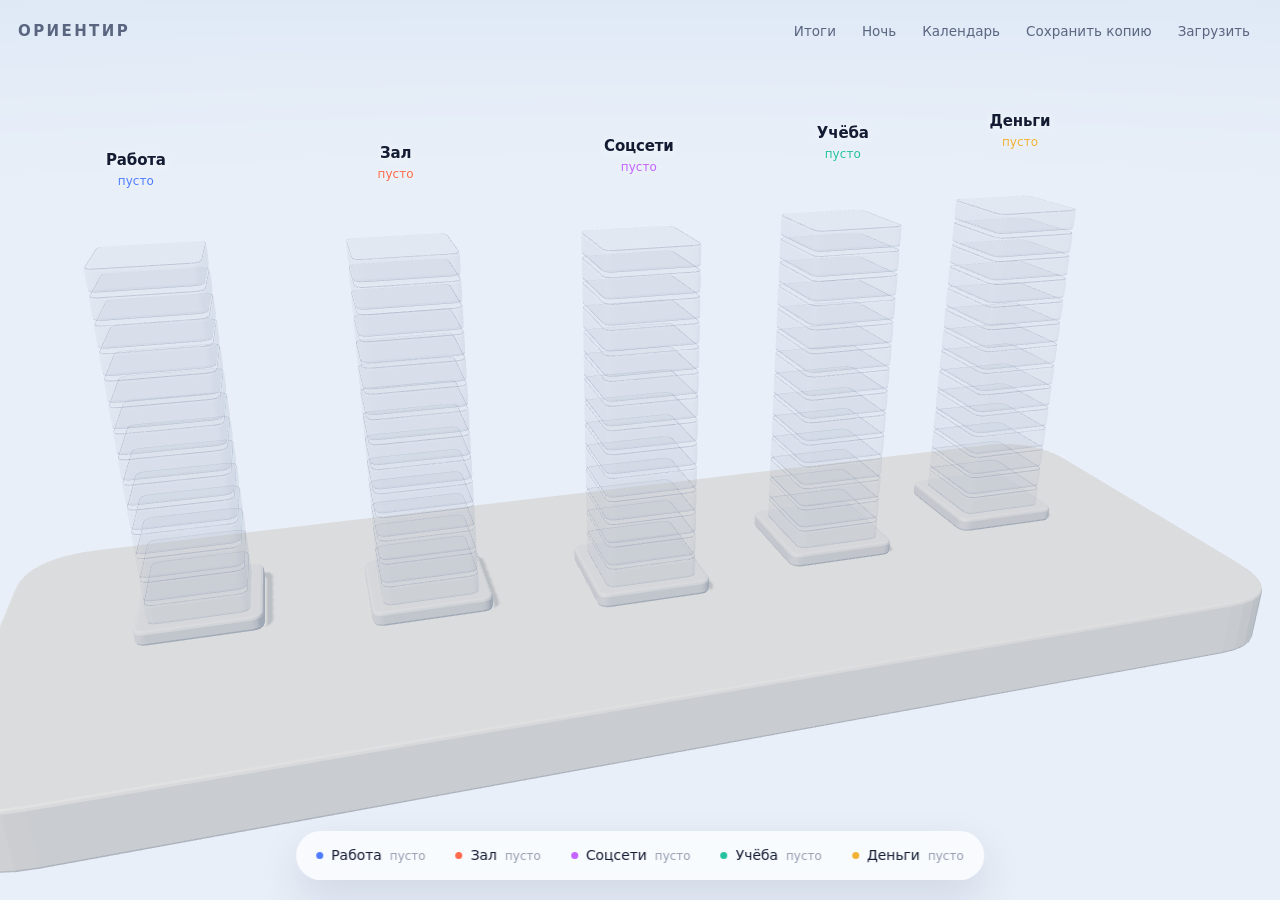
<file: index.html>
<!doctype html>
<html lang="ru">
<head>
<meta charset="utf-8">
<meta name="viewport" content="width=device-width, initial-scale=1">
<title>Ориентир</title>
<link rel="icon" href="data:image/svg+xml,%3Csvg xmlns=&apos;http://www.w3.org/2000/svg&apos; viewBox=&apos;0 0 32 32&apos;%3E%3Crect width=&apos;32&apos; height=&apos;32&apos; rx=&apos;7&apos; fill=&apos;%23070a11&apos;/%3E%3Crect x=&apos;7&apos; y=&apos;16&apos; width=&apos;5&apos; height=&apos;9&apos; rx=&apos;1.5&apos; fill=&apos;%234f7cff&apos;/%3E%3Crect x=&apos;13.5&apos; y=&apos;9&apos; width=&apos;5&apos; height=&apos;16&apos; rx=&apos;1.5&apos; fill=&apos;%23f2b134&apos;/%3E%3Crect x=&apos;20&apos; y=&apos;13&apos; width=&apos;5&apos; height=&apos;12&apos; rx=&apos;1.5&apos; fill=&apos;%2325c2a0&apos;/%3E%3C/svg%3E">
<link rel="stylesheet" href="styles.css">
<script>
  /* тему ставим до первой отрисовки, иначе мигнёт светлым */
  try {
    var saved = localStorage.getItem('orientir-theme');
    if (saved) document.documentElement.dataset.theme = saved;
  } catch (e) { /* браузер запретил хранилище */ }
</script>
</head>
<body>

<canvas id="scene"></canvas>
<div id="labels" aria-hidden="true"></div>

<header id="bar">
  <div id="brand">Ориентир</div>
  <div id="soon" aria-live="polite"></div>
  <div id="tools">
    <button id="btn-report" type="button" class="quiet">Итоги</button>
    <button id="btn-theme" type="button" class="quiet">Ночь</button>
    <button id="btn-calendar" type="button" class="quiet">Календарь</button>
    <button id="btn-save" type="button" class="quiet">Сохранить копию</button>
    <button id="btn-load" type="button" class="quiet">Загрузить</button>
    <input id="file" type="file" accept="application/json,.json" hidden>
  </div>
</header>

<nav id="docks" aria-label="Сферы"></nav>

<aside id="panel" hidden>
  <button id="panel-close" type="button" aria-label="Закрыть">✕</button>
  <h2 id="panel-title"></h2>
  <p id="panel-note"></p>
  <div id="panel-body"></div>
</aside>

<section id="calendar" aria-label="Календарь">
  <div class="cal-head">
    <button id="cal-prev" type="button" class="quiet" aria-label="Прошлый месяц">‹</button>
    <span id="cal-title"></span>
    <button id="cal-next" type="button" class="quiet" aria-label="Следующий месяц">›</button>
  </div>
  <div id="cal-grid"></div>
</section>

<div id="notice" hidden></div>

<noscript>Страница работает на JavaScript. Включите его в браузере.</noscript>

<script src="js/dom.js"></script>
<script src="js/model.js"></script>
<script src="js/money.js"></script>
<script src="js/gym.js"></script>
<script src="js/stats.js"></script>
<script src="js/store.js"></script>
<script src="js/ui-tasks.js"></script>
<script src="js/ui-gym.js"></script>
<script src="js/ui-money.js"></script>
<script src="js/ui-calendar.js"></script>
<script src="js/ui-report.js"></script>
<script src="js/ui-day.js"></script>
<script src="js/ui.js"></script>

<script type="importmap">
{ "imports": { "three": "./vendor/three.module.js" } }
</script>
<script type="module">
  import { start } from './js/city.js';
  start();
</script>

</body>
</html>
</file>
<file: styles.css>
/* Ориентир. Днём — макет города на светлом столе, ночью тот же макет
   в темноте. Интерфейс держится на воздухе и типографике: рамок почти
   нет, стекло не кладётся на стекло, тень одна на слой. */

:root {
  color-scheme: light;

  --bg: #eaeef5;
  --glass: rgba(255, 255, 255, 0.72);
  --wash: rgba(20, 30, 55, 0.05);
  --line: rgba(20, 30, 55, 0.09);
  --line-strong: rgba(20, 30, 55, 0.2);
  --ink: #141c33;
  --dim: #5a6580;
  --faint: #949daf;
  --danger: #d23b32;
  --good: #1f9d63;
  --input-bg: rgba(255, 255, 255, 0.6);
  --on-sphere: #ffffff;
  --notice-bg: rgba(255, 251, 243, 0.92);
  --shadow: 0 18px 44px rgba(25, 40, 80, 0.12);
  --tag-shadow: 0 1px 10px rgba(255, 255, 255, 0.9);

  --sphere: #4f7cff;
  --sphere-ink: color-mix(in srgb, var(--sphere) 74%, #0a1226);

  --display: "Avenir Next", "Avenir", "Futura", system-ui, sans-serif;
  --text: system-ui, -apple-system, "Helvetica Neue", Arial, sans-serif;
}

[data-theme="dark"] {
  color-scheme: dark;

  --bg: #070a11;
  --glass: rgba(16, 21, 33, 0.66);
  --wash: rgba(255, 255, 255, 0.05);
  --line: rgba(255, 255, 255, 0.08);
  --line-strong: rgba(255, 255, 255, 0.17);
  --ink: #edf1f9;
  --dim: #9aa4bb;
  --faint: #626c85;
  --danger: #ff6a6a;
  --good: #7ee0a8;
  --input-bg: rgba(255, 255, 255, 0.05);
  --on-sphere: #08101f;
  --notice-bg: rgba(30, 23, 15, 0.9);
  --shadow: 0 24px 60px rgba(0, 0, 0, 0.5);
  --tag-shadow: 0 2px 12px rgba(0, 0, 0, 0.8);

  --sphere-ink: var(--sphere);
}

* { box-sizing: border-box; }

html, body {
  height: 100%;
  margin: 0;
  background: var(--bg);
  color: var(--ink);
  font: 15px/1.5 var(--text);
  -webkit-font-smoothing: antialiased;
  overflow: hidden;
}

button, input { font: inherit; color: inherit; }
button { -webkit-tap-highlight-color: transparent; }

:focus-visible {
  outline: 2px solid var(--sphere);
  outline-offset: 2px;
  border-radius: 8px;
}

#scene { position: fixed; inset: 0; width: 100%; height: 100%; display: block; }

/* ── подписи над башнями ───────────────────────────────────────── */

#labels { position: fixed; inset: 0; pointer-events: none; }

.tag {
  position: absolute;
  transform: translate(-50%, -100%);
  text-align: center;
  white-space: nowrap;
  transition: opacity 0.25s ease;
}

.tag b {
  display: block;
  font-family: var(--display);
  font-weight: 600;
  font-size: 15px;
  letter-spacing: -0.01em;
  color: var(--ink);
  text-shadow: var(--tag-shadow);
}

.tag span {
  display: block;
  font-size: 12px;
  letter-spacing: 0.005em;
  color: var(--tag-color, var(--dim));
  text-shadow: var(--tag-shadow);
  font-variant-numeric: tabular-nums;
}

/* ── верхняя строка ────────────────────────────────────────────── */

#bar {
  position: fixed;
  top: 0; left: 0; right: 0;
  display: flex;
  align-items: center;
  gap: 18px;
  padding: 15px 18px;
  z-index: 5;
}

#brand {
  font-family: var(--display);
  font-weight: 600;
  font-size: 15px;
  letter-spacing: 0.16em;
  text-transform: uppercase;
  color: var(--dim);
}

#soon {
  flex: 1;
  display: flex;
  gap: 16px;
  min-width: 0;
  overflow: hidden;
  mask-image: linear-gradient(90deg, #000 calc(100% - 28px), transparent);
  -webkit-mask-image: linear-gradient(90deg, #000 calc(100% - 28px), transparent);
}

.soon-item {
  display: flex;
  align-items: baseline;
  gap: 7px;
  padding: 0;
  border: 0;
  background: none;
  font-size: 13.5px;
  white-space: nowrap;
  max-width: 260px;
  cursor: pointer;
  color: var(--dim);
  transition: color 0.15s ease;
}

.soon-item:hover { color: var(--ink); }
.soon-item i { width: 6px; height: 6px; border-radius: 50%; background: var(--sphere); flex: none; }
.soon-item em { font-style: normal; color: var(--faint); font-variant-numeric: tabular-nums; }
.soon-item.late em { color: var(--danger); }
.soon-item b { font-weight: 400; overflow: hidden; text-overflow: ellipsis; }

#tools { display: flex; gap: 2px; flex: none; }

.quiet {
  padding: 6px 12px;
  border: 0;
  border-radius: 999px;
  background: transparent;
  color: var(--dim);
  font-size: 13.5px;
  cursor: pointer;
  transition: background 0.15s ease, color 0.15s ease, transform 0.1s ease-out;
}

.quiet:hover { background: var(--wash); color: var(--ink); }
.quiet:active { transform: scale(0.96); }
.quiet[aria-pressed="true"] { background: var(--wash); color: var(--ink); }

/* ── ряд сфер ──────────────────────────────────────────────────── */

#docks {
  position: fixed;
  left: 50%;
  bottom: 20px;
  transform: translateX(-50%);
  display: flex;
  gap: 2px;
  padding: 6px;
  border-radius: 999px;
  background: var(--glass);
  backdrop-filter: blur(24px) saturate(1.6);
  -webkit-backdrop-filter: blur(24px) saturate(1.6);
  box-shadow: var(--shadow);
  z-index: 5;
  max-width: calc(100vw - 32px);
  overflow-x: auto;
  scrollbar-width: none;
}

#docks::-webkit-scrollbar { display: none; }

.dock {
  display: flex;
  align-items: center;
  gap: 8px;
  padding: 8px 14px;
  border: 0;
  border-radius: 999px;
  background: transparent;
  cursor: pointer;
  white-space: nowrap;
  transition: background 0.18s ease, transform 0.1s ease-out;
}

.dock:hover { background: var(--wash); }
.dock:active { transform: scale(0.97); }
.dock i { width: 7px; height: 7px; border-radius: 50%; background: var(--sphere); flex: none; }
.dock b { font-family: var(--display); font-weight: 500; font-size: 14px; letter-spacing: -0.005em; }
.dock span { color: var(--faint); font-size: 12px; font-variant-numeric: tabular-nums; }
.dock[aria-current="true"] { background: color-mix(in srgb, var(--sphere) 16%, transparent); }
.dock[aria-current="true"] span { color: var(--dim); }

/* ── панель ────────────────────────────────────────────────────── */

#panel {
  position: fixed;
  top: 60px; right: 14px; bottom: 14px;
  width: 380px;
  max-width: calc(100vw - 28px);
  padding: 26px 26px 30px;
  border-radius: 26px;
  background: var(--glass);
  backdrop-filter: blur(30px) saturate(1.7);
  -webkit-backdrop-filter: blur(30px) saturate(1.7);
  box-shadow: var(--shadow);
  overflow-y: auto;
  overscroll-behavior: contain;
  scrollbar-width: none;
  z-index: 6;
  animation: arrive 0.34s cubic-bezier(0.22, 0.9, 0.28, 1);
}

#panel::-webkit-scrollbar { display: none; }

@keyframes arrive {
  from { opacity: 0; transform: translateX(18px) scale(0.985); }
  to   { opacity: 1; transform: none; }
}

#panel-close {
  position: absolute;
  top: 20px; right: 20px;
  width: 28px; height: 28px;
  border: 0;
  border-radius: 50%;
  background: transparent;
  color: var(--faint);
  cursor: pointer;
  line-height: 1;
  transition: background 0.15s ease, color 0.15s ease;
}

#panel-close:hover { background: var(--wash); color: var(--ink); }

#panel-title {
  margin: 0;
  font-family: var(--display);
  font-weight: 600;
  font-size: 25px;
  line-height: 1.1;
  letter-spacing: -0.02em;
  color: var(--sphere-ink);
}

#panel-note {
  margin: 4px 0 22px;
  color: var(--faint);
  font-size: 13px;
  max-width: 30ch;
}

/* ── поля ──────────────────────────────────────────────────────── */

.field { display: flex; gap: 8px; align-items: center; }

.field input[type="text"],
.field input[type="number"] {
  flex: 1;
  min-width: 0;
  padding: 10px 14px;
  border: 0;
  border-radius: 12px;
  background: var(--input-bg);
  color: var(--ink);
}

.field input::placeholder { color: var(--faint); }

.field input:focus {
  outline: none;
  box-shadow: 0 0 0 2px color-mix(in srgb, var(--sphere) 45%, transparent);
}

.dates { display: flex; align-items: center; gap: 5px; flex: none; }
.dates span { color: var(--faint); }

.dates input[type="date"],
.row-date {
  width: 108px;
  padding: 9px 10px;
  border: 0;
  border-radius: 12px;
  background: var(--input-bg);
  color: var(--ink);
  font-size: 13px;
}

.dates input[type="date"]:focus, .row-date:focus {
  outline: none;
  box-shadow: 0 0 0 2px color-mix(in srgb, var(--sphere) 45%, transparent);
}

.go {
  flex: none;
  width: 40px; height: 40px;
  border: 0;
  border-radius: 12px;
  background: var(--sphere);
  color: var(--on-sphere);
  font-size: 18px;
  font-weight: 600;
  cursor: pointer;
  transition: transform 0.1s ease-out, filter 0.15s ease;
}

.go:hover { filter: brightness(1.07); }
.go:active { transform: scale(0.94); }

.span-toggle { margin: 8px 0 18px; }

.empty { margin: 24px 0; color: var(--faint); font-size: 14px; max-width: 34ch; }

/* ── списки ────────────────────────────────────────────────────── */

.rows { list-style: none; margin: 0; padding: 0; }

.row {
  display: flex;
  align-items: flex-start;
  gap: 12px;
  padding: 11px 0;
  box-shadow: inset 0 1px 0 var(--line);
}

.row:first-child { box-shadow: none; }

.tick {
  flex: none;
  width: 20px; height: 20px;
  margin-top: 1px;
  border: 1.5px solid var(--line-strong);
  border-radius: 50%;
  background: transparent;
  cursor: pointer;
  transition: background 0.2s ease, border-color 0.2s ease, transform 0.1s ease-out;
}

.tick:hover { border-color: var(--sphere); }
.tick:active { transform: scale(0.9); }

.row.done .tick { background: var(--sphere); border-color: var(--sphere); }

.row-main { flex: 1; min-width: 0; }

.row-title {
  display: block;
  width: 100%;
  padding: 0;
  border: 0;
  background: transparent;
  text-align: left;
  cursor: text;
  letter-spacing: -0.003em;
}

.row.done .row-title { color: var(--faint); text-decoration: line-through; }

.row-due {
  margin-top: 1px;
  font-size: 12.5px;
  letter-spacing: 0.005em;
  color: var(--faint);
  font-variant-numeric: tabular-nums;
  background: transparent;
  border: 0;
  padding: 0;
  cursor: pointer;
}

.row-due:hover { color: var(--dim); }
.row-due.late { color: var(--danger); }
.row-due.soon { color: var(--sphere-ink); }

.row-dates { display: flex; align-items: center; gap: 5px; margin-top: 5px; }
.row-dates span { color: var(--faint); font-size: 12px; }
.row-dates .row-date { width: 112px; }

.kill {
  flex: none;
  border: 0;
  background: transparent;
  color: transparent;
  cursor: pointer;
  padding: 0 2px;
  font-size: 14px;
}

.row:hover .kill, .log-line:hover .kill { color: var(--faint); }
.kill:hover { color: var(--danger) !important; }

.sub {
  margin: 26px 0 8px;
  font-size: 12.5px;
  letter-spacing: 0.01em;
  color: var(--faint);
}

/* ── числа ─────────────────────────────────────────────────────── */

.figures {
  display: grid;
  grid-template-columns: 1fr 1fr;
  column-gap: 20px;
  margin-bottom: 6px;
}

.figure { padding: 14px 0; box-shadow: inset 0 1px 0 var(--line); }
.figure.wide { grid-column: 1 / -1; box-shadow: none; padding-top: 0; }
.figure em { display: block; font-style: normal; font-size: 12.5px; color: var(--faint); }

.figure b {
  display: block;
  margin-top: 2px;
  font-family: var(--display);
  font-weight: 600;
  font-size: 26px;
  line-height: 1.15;
  letter-spacing: -0.025em;
  font-variant-numeric: tabular-nums;
}

.figure.wide b { font-size: 38px; letter-spacing: -0.03em; color: var(--sphere-ink); }
.figure.wide b.out { color: var(--danger); }
.figure small { display: block; margin-top: 2px; color: var(--faint); font-size: 12px; }

.bar {
  height: 4px;
  margin-top: 9px;
  border-radius: 2px;
  background: var(--wash);
  overflow: hidden;
}

.bar i {
  display: block;
  height: 100%;
  border-radius: 2px;
  background: var(--sphere);
  transition: width 0.45s cubic-bezier(0.22, 0.9, 0.28, 1);
}

.kinds { display: flex; gap: 6px; margin: 14px 0 20px; }

.kind {
  flex: 1;
  padding: 9px 0;
  border: 0;
  border-radius: 12px;
  background: var(--wash);
  color: var(--dim);
  font-size: 13px;
  cursor: pointer;
  transition: color 0.15s ease, background 0.15s ease, transform 0.1s ease-out;
}

.kind:hover { color: var(--ink); }
.kind:active { transform: scale(0.97); }
.kind.spend:hover { color: var(--danger); }
.kind.save:hover { color: var(--sphere-ink); }

.money-row b { font-variant-numeric: tabular-nums; font-weight: 500; }
.money-row .in { color: var(--good); }
.money-row .out { color: var(--danger); }
.money-row .put { color: var(--sphere-ink); }

.link {
  border: 0;
  background: transparent;
  padding: 0;
  color: var(--sphere-ink);
  cursor: pointer;
  font-size: 13px;
}

.link:hover { text-decoration: underline; text-underline-offset: 3px; }

/* ── зал ───────────────────────────────────────────────────────── */

.sets { display: grid; gap: 7px; margin: 10px 0 12px; }

.set {
  display: grid;
  grid-template-columns: 14px minmax(0, 1fr) 10px minmax(0, 1fr);
  align-items: center;
  gap: 8px;
}

.set span { color: var(--faint); font-size: 12px; text-align: right; }
.set span.x { text-align: center; }
.set input { width: 100%; min-width: 0; }

.pr {
  display: flex;
  align-items: center;
  justify-content: space-between;
  gap: 12px;
  padding: 12px 0;
  box-shadow: inset 0 1px 0 var(--line);
}

.pr-name { font-size: 14px; }

.pr-weight {
  font-family: var(--display);
  font-weight: 600;
  font-size: 18px;
  letter-spacing: -0.02em;
  color: var(--sphere-ink);
  font-variant-numeric: tabular-nums;
}

.spark { display: block; }

.log-line {
  padding: 10px 0;
  box-shadow: inset 0 1px 0 var(--line);
  font-size: 13px;
  display: flex;
  gap: 10px;
  align-items: baseline;
}

.log-line em { font-style: normal; color: var(--faint); font-variant-numeric: tabular-nums; flex: none; }
.log-line b { font-weight: 500; }
.log-line span { color: var(--dim); font-variant-numeric: tabular-nums; }

/* ── итоги ─────────────────────────────────────────────────────── */

.verdict { margin-bottom: 8px; }

.verdict p {
  margin: 0 0 8px;
  font-family: var(--display);
  font-size: 17px;
  line-height: 1.35;
  letter-spacing: -0.012em;
}

.verdict p:last-child { margin-bottom: 0; }

.week {
  display: grid;
  grid-template-columns: repeat(7, 1fr);
  gap: 4px;
  align-items: end;
  margin-bottom: 12px;
}

.col { display: flex; flex-direction: column; align-items: center; gap: 5px; }
.col-bar { display: flex; align-items: flex-end; height: 58px; }

.col-bar i {
  display: block;
  width: 20px;
  border-radius: 5px;
  background: var(--sphere);
  opacity: 0.8;
}

.col-bar i.none { background: var(--line); opacity: 1; }
.col.now .col-bar i { opacity: 1; }
.col span { font-size: 11px; color: var(--faint); }
.col.now span { color: var(--ink); }
.col u { width: 4px; height: 4px; border-radius: 50%; background: var(--sphere); opacity: 0.8; }
.col u.off { background: transparent; }

.share { display: flex; align-items: center; gap: 12px; padding: 7px 0; }
.share span { width: 74px; font-size: 13px; color: var(--dim); flex: none; }
.share .bar { flex: 1; margin-top: 0; }
.share b { font-variant-numeric: tabular-nums; font-weight: 500; width: 18px; text-align: right; }

/* ── календарь ─────────────────────────────────────────────────── */

#calendar {
  position: fixed;
  left: 14px; bottom: 14px;
  width: 290px;
  padding: 14px 16px 16px;
  border-radius: 24px;
  background: var(--glass);
  backdrop-filter: blur(30px) saturate(1.7);
  -webkit-backdrop-filter: blur(30px) saturate(1.7);
  box-shadow: var(--shadow);
  z-index: 5;
}

#calendar[hidden] { display: none; }

.cal-head { display: flex; align-items: center; justify-content: space-between; margin-bottom: 8px; }

#cal-title {
  font-family: var(--display);
  font-weight: 500;
  font-size: 15px;
  letter-spacing: -0.01em;
}

.cal-head .quiet { padding: 2px 9px; }

#cal-grid { display: grid; grid-template-columns: repeat(7, 1fr); gap: 2px; }

.wd { text-align: center; font-size: 11px; color: var(--faint); padding-bottom: 4px; }

.day {
  position: relative;
  aspect-ratio: 1;
  border: 0;
  border-radius: 50%;
  background: transparent;
  color: var(--dim);
  font-size: 12.5px;
  font-variant-numeric: tabular-nums;
  cursor: pointer;
  padding: 0;
  transition: background 0.15s ease, color 0.15s ease;
}

.day > span { position: relative; top: -2px; z-index: 1; }
.day:hover { background: var(--wash); color: var(--ink); }
.day.blank { visibility: hidden; }
.day.today { color: var(--sphere-ink); font-weight: 600; }
.day[aria-pressed="true"] { background: var(--ink); color: var(--bg); }
.day[aria-pressed="true"] .range { opacity: 0; }
.day[aria-pressed="true"].today { color: var(--bg); }

/* заливка периода смыкается через промежуток между клетками */
.range {
  position: absolute;
  top: 3px; bottom: 3px;
  left: -1px; right: -1px;
  opacity: 0.17;
  pointer-events: none;
}

.range.head { left: 2px; border-radius: 999px 0 0 999px; }
.range.tail { right: 2px; border-radius: 0 999px 999px 0; }
.range.head.tail { border-radius: 999px; }

.dots {
  position: absolute;
  left: 0; right: 0; bottom: 6px;
  display: flex;
  justify-content: center;
  gap: 2px;
}

.dots i { width: 4px; height: 4px; border-radius: 50%; }


.cal-task { display: flex; align-items: baseline; gap: 8px; padding: 4px 0; font-size: 13px; cursor: pointer; }
.cal-task i { width: 6px; height: 6px; border-radius: 50%; flex: none; }
.cal-task b { font-weight: 400; }
.cal-task.done b { color: var(--faint); text-decoration: line-through; }

/* ── сообщения ─────────────────────────────────────────────────── */

#notice {
  position: fixed;
  left: 50%; top: 12px;
  transform: translateX(-50%);
  max-width: min(560px, calc(100vw - 32px));
  padding: 12px 18px;
  border-radius: 16px;
  background: var(--notice-bg);
  backdrop-filter: blur(24px);
  -webkit-backdrop-filter: blur(24px);
  box-shadow: var(--shadow);
  font-size: 13px;
  z-index: 20;
  display: flex;
  align-items: center;
  gap: 14px;
}

#notice[hidden] { display: none; }
#notice .link { flex: none; }

/* ниже этой ширины календарь налезает на ряд сфер — прячем его под кнопку */
@media (max-width: 1340px) {
  #calendar { display: none; }
  #calendar.shown { display: block; }
}

@media (max-width: 900px) {
  #calendar.shown { left: 14px; right: 14px; width: auto; bottom: 84px; }
  #panel { top: 56px; }
  #soon .soon-item:nth-child(n + 2) { display: none; }
  #tools .quiet:not(#btn-calendar):not(#btn-report):not(#btn-theme) { display: none; }
}

@media (prefers-reduced-transparency: reduce) {
  #panel, #calendar, #docks, #notice { backdrop-filter: none; -webkit-backdrop-filter: none; background: var(--bg); }
}

@media (prefers-contrast: more) {
  :root { --line: rgba(20, 30, 55, 0.3); --faint: #5c6474; }
  [data-theme="dark"] { --line: rgba(255, 255, 255, 0.3); --faint: #98a1b5; }
}

@media (prefers-reduced-motion: reduce) {
  * { animation-duration: 0.01ms !important; transition-duration: 0.01ms !important; }
}

/* ── состояние и заметка дня ───────────────────────────────────── */

.moods {
  display: flex;
  align-items: center;
  gap: 12px;
  margin-bottom: 14px;
}

.mood-row { display: flex; gap: 7px; }

.mood {
  width: 26px; height: 26px;
  border: 0;
  border-radius: 50%;
  background: var(--mood);
  opacity: 0.28;
  cursor: pointer;
  transition: opacity 0.18s ease, transform 0.12s ease-out;
}

.mood:hover { opacity: 0.65; }
.mood:active { transform: scale(0.9); }
.mood.on { opacity: 1; transform: scale(1.1); }

.mood-name { font-size: 13px; color: var(--faint); }

.note {
  display: block;
  width: 100%;
  padding: 12px 14px;
  border: 0;
  border-radius: 14px;
  background: var(--input-bg);
  color: var(--ink);
  font: inherit;
  line-height: 1.45;
  resize: vertical;
  min-height: 76px;
}

.note::placeholder { color: var(--faint); }

.note:focus {
  outline: none;
  box-shadow: 0 0 0 2px color-mix(in srgb, var(--sphere) 45%, transparent);
}

/* точка состояния в углу дня */
.day .noted {
  position: absolute;
  top: 4px; right: 5px;
  width: 5px; height: 5px;
  border-radius: 50%;
  z-index: 1;
}

.day[aria-pressed="true"] .noted { box-shadow: 0 0 0 1.5px var(--ink); }

/* ── ближайшее в шапке ─────────────────────────────────────────── */

#soon { position: relative; overflow: visible; mask-image: none; -webkit-mask-image: none; }

.next {
  display: flex;
  align-items: baseline;
  gap: 9px;
  max-width: 100%;
  padding: 5px 12px 5px 11px;
  border: 0;
  border-radius: 999px;
  background: transparent;
  color: var(--ink);
  font-size: 13.5px;
  cursor: pointer;
  transition: background 0.15s ease;
}

.next:hover, .next[aria-expanded="true"] { background: var(--wash); }
.next i { width: 6px; height: 6px; border-radius: 50%; background: var(--sphere); flex: none; align-self: center; }
.next b { font-weight: 500; overflow: hidden; text-overflow: ellipsis; white-space: nowrap; }
.next em { font-style: normal; color: var(--faint); flex: none; }
.next.late em { color: var(--danger); }

.next .more {
  flex: none;
  padding: 1px 7px;
  border-radius: 999px;
  background: var(--wash);
  color: var(--faint);
  font-size: 12px;
  font-variant-numeric: tabular-nums;
}

.next-pop {
  position: absolute;
  top: calc(100% + 8px);
  left: 0;
  width: 306px;
  padding: 10px 8px 12px;
  border-radius: 20px;
  background: var(--glass);
  backdrop-filter: blur(30px) saturate(1.7);
  -webkit-backdrop-filter: blur(30px) saturate(1.7);
  box-shadow: var(--shadow);
  z-index: 10;
  animation: arrive 0.24s cubic-bezier(0.22, 0.9, 0.28, 1);
}

.next-group {
  margin: 8px 0 3px;
  padding: 0 10px;
  font-size: 12px;
  color: var(--faint);
}

.next-group:first-child { margin-top: 2px; }

.next-item {
  display: flex;
  align-items: baseline;
  gap: 9px;
  width: 100%;
  padding: 7px 10px;
  border: 0;
  border-radius: 12px;
  background: transparent;
  color: var(--ink);
  font-size: 13.5px;
  text-align: left;
  cursor: pointer;
}

.next-item:hover { background: var(--wash); }
.next-item i { width: 6px; height: 6px; border-radius: 50%; background: var(--sphere); flex: none; align-self: center; }
.next-item b { font-weight: 400; flex: 1; overflow: hidden; text-overflow: ellipsis; white-space: nowrap; }
.next-item em { font-style: normal; color: var(--faint); font-size: 12.5px; flex: none; }
.next-item.late em { color: var(--danger); }

/* ── заметка и дневник ─────────────────────────────────────────── */

.note-box { position: relative; margin-bottom: 4px; }

.note {
  display: block;
  width: 100%;
  padding: 13px 15px;
  border: 0;
  border-radius: 16px;
  background: var(--input-bg);
  color: var(--ink);
  font: inherit;
  line-height: 1.5;
  resize: none;
  overflow: hidden;
  min-height: 72px;
}

.saved {
  position: absolute;
  right: 12px; bottom: 9px;
  font-size: 11.5px;
  color: var(--faint);
  pointer-events: none;
}

.diary {
  display: block;
  width: 100%;
  padding: 11px 0;
  border: 0;
  box-shadow: inset 0 1px 0 var(--line);
  background: transparent;
  color: inherit;
  text-align: left;
  cursor: pointer;
}

.diary-head { display: flex; align-items: center; gap: 7px; margin-bottom: 3px; }
.diary-head i { width: 7px; height: 7px; border-radius: 50%; flex: none; }
.diary-head em { font-style: normal; font-size: 12.5px; color: var(--dim); }
.diary-head span { font-size: 12.5px; color: var(--faint); }
.diary p { margin: 0; font-size: 13.5px; line-height: 1.45; color: var(--dim); }
.diary:hover p { color: var(--ink); }
</file>
